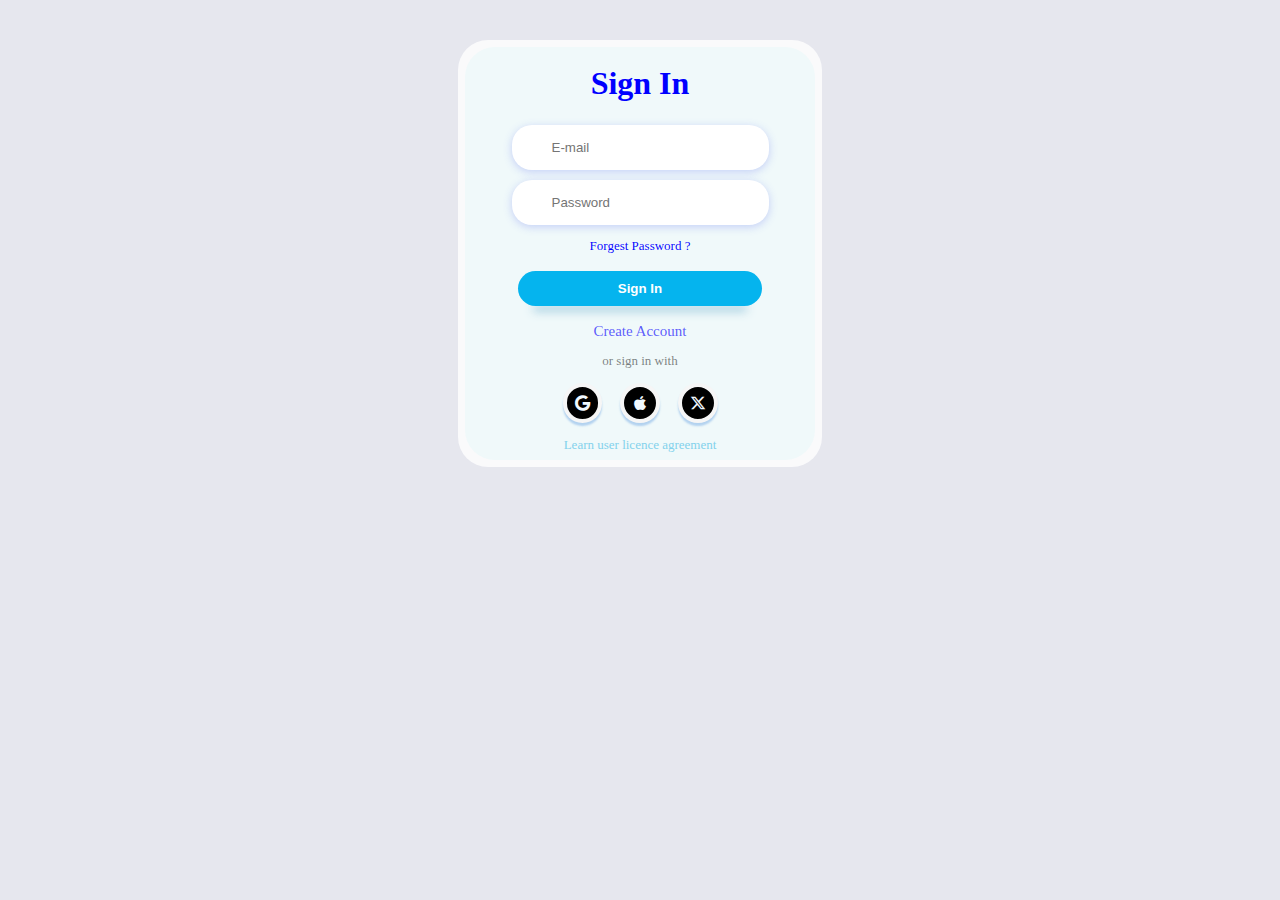
<file: index.html>
<!DOCTYPE html>
<html lang="en">

<head>
    <meta charset="UTF-8">
    <meta name="viewport" content="width=device-width, initial-scale=1.0">
    <title>Assignment 08</title>
    <link rel="stylesheet" href="style.css">
    <link rel="stylesheet" href="https://cdnjs.cloudflare.com/ajax/libs/font-awesome/6.5.0/css/all.min.css">

    <link rel="stylesheet" href="https://cdnjs.cloudflare.com/ajax/libs/animate.css/4.1.1/animate.min.css" />


</head>

<body>
    <form action="" class="animate__animated animate__backInDown">
        <div class="form">
            <div class="box">
                <div>
                    <h1>Sign In</h1>
                </div>
                <div>
                    <input type="email" name="" id="" placeholder="E-mail" required>
                </div>
                <div>
                    <input type="password" name="" id="" placeholder="Password" required>
                </div>
                <a href="./password.html" class="hero" target="_blank">Forgest Password ?</a>
                <div>
                    <button>Sign In</button>
                </div>
                <div class="signup"><a href="./signup.html" target="_blank">Create Account</a></div>
                <p> or sign in with</p>
                <div class="icons">
                    <a href=""><i class="fa-brands fa-google"></i></a>
                    <a href=""><i class="fa-brands fa-apple" style="width: 16px;"></i></a>
                    <a href=""><i class="fa-brands fa-x-twitter"></i></a>
                </div>
                <p class="note">Learn user licence agreement</p>
            </div>

        </div>
    </form>
</body>

</html>
</file>
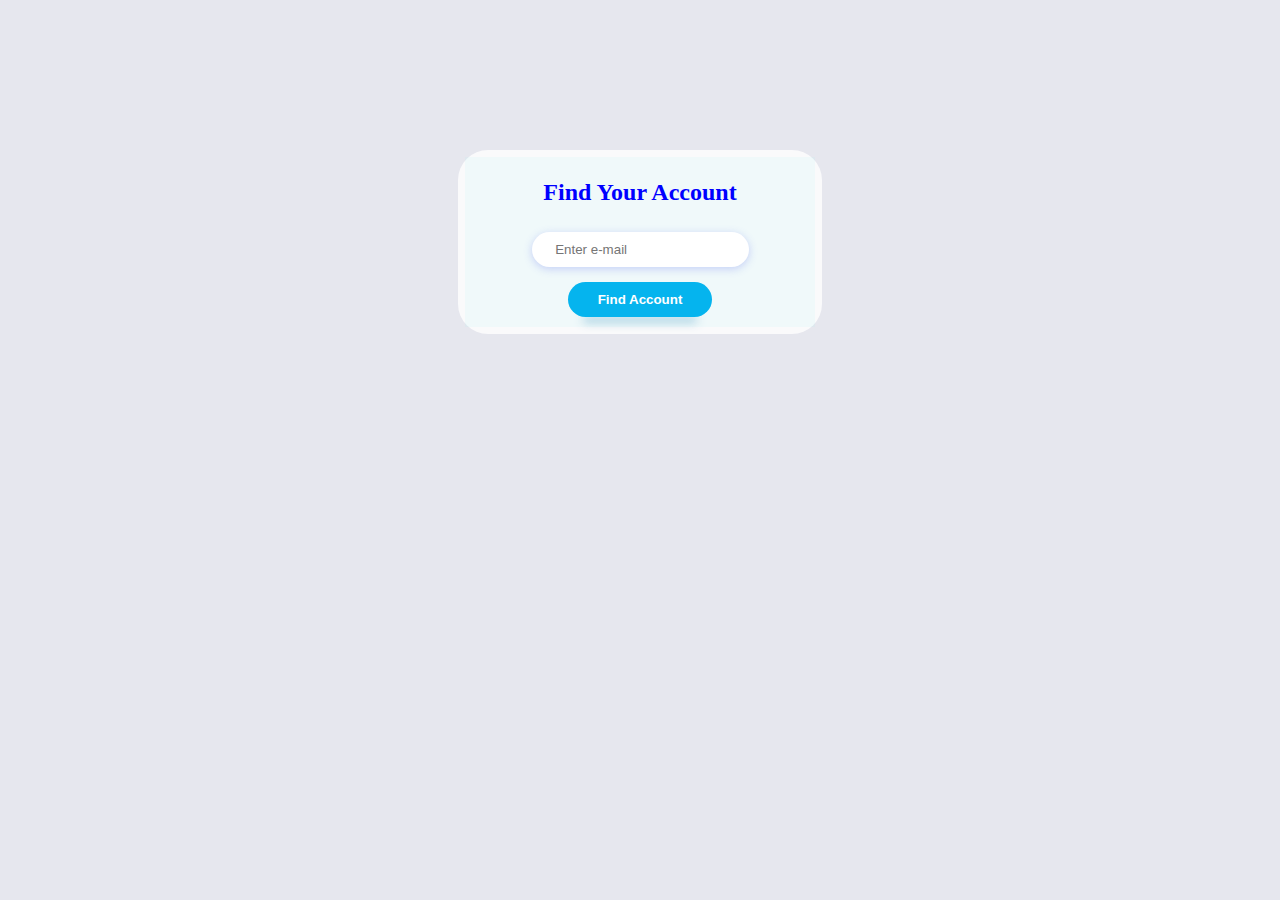
<file: password.html>
<!DOCTYPE html>
<html lang="en">
<head>
    <meta charset="UTF-8">
    <meta name="viewport" content="width=device-width, initial-scale=1.0">
    <title>Forget Password</title>
    <link rel="stylesheet" href="style.css">

    <link
    rel="stylesheet"
    href="https://cdnjs.cloudflare.com/ajax/libs/animate.css/4.1.1/animate.min.css"
  />
</head>
<body>
    <form action="" class="animate__animated animate__backInDown">
    <div class="form" style="margin-top: 150px; border-radius: 30;">
        <div class="box" style="border-radius: 0%;">
        <div>
        <h2 style="color: blue;">Find Your Account</h2>
    </div>
    <div>
        <input type="email" name="" id="" placeholder=" Enter e-mail" style="padding: 10px 20px;" required>
    </div>
    
    <div>
        <button style="padding: 10px 30px; cursor: pointer;" >Find Account</button>
    </div>


</div>

    </div>
</form>
</body>
</html>
</file>
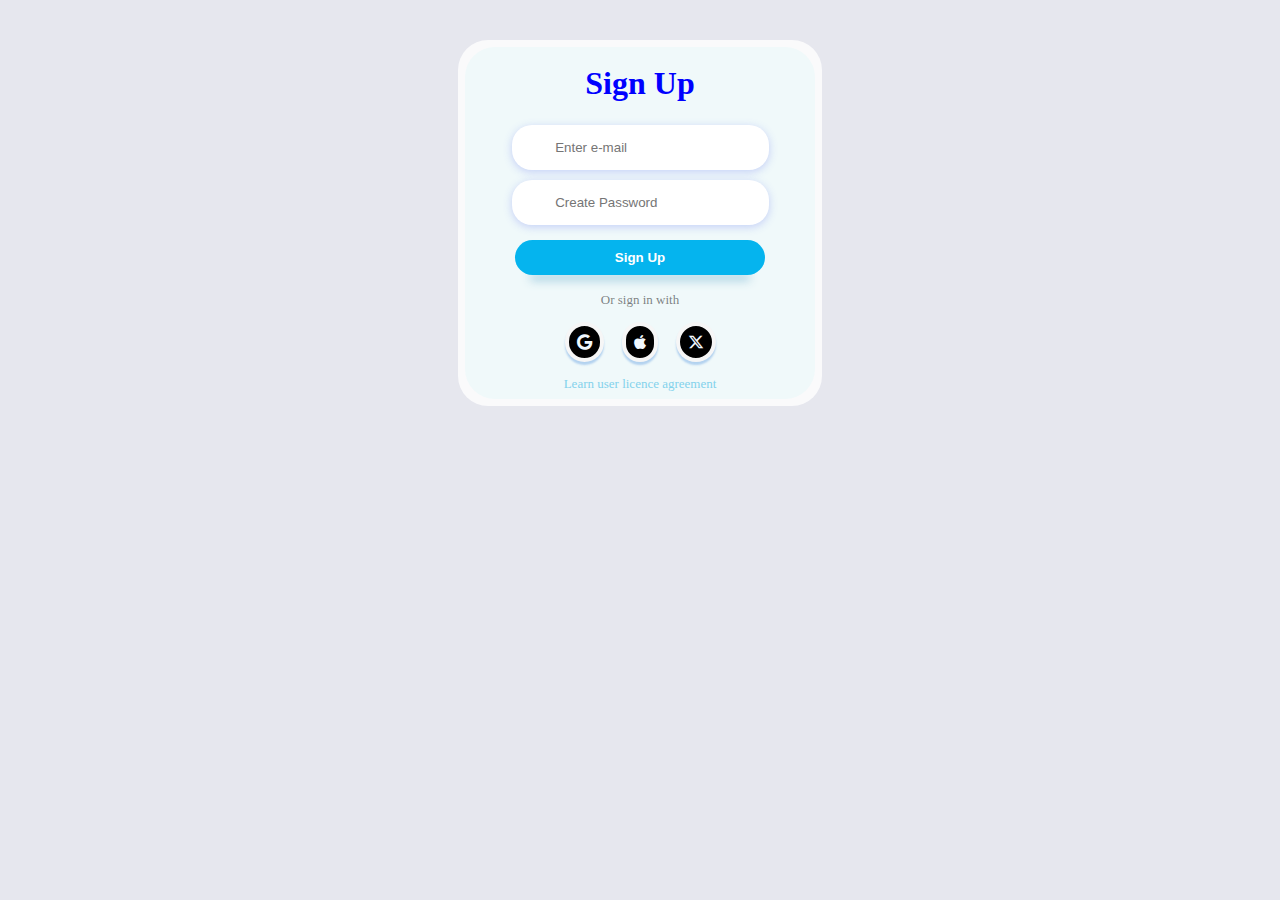
<file: signup.html>
<!DOCTYPE html>
<html lang="en">
<head>
    <meta charset="UTF-8">
    <meta name="viewport" content="width=device-width, initial-scale=1.0">
    <title>Sign Up Page</title>
    <link rel="stylesheet" href="style.css">
    <link rel="stylesheet" href="https://cdnjs.cloudflare.com/ajax/libs/font-awesome/6.5.0/css/all.min.css">

    <link
    rel="stylesheet"
    href="https://cdnjs.cloudflare.com/ajax/libs/animate.css/4.1.1/animate.min.css"
  />
</head>
<body>
    <form action="" class="animate__animated animate__backInDown">
        <div class="form">
            <div class="box">
            <div>
            <h1>Sign Up</h1>
        </div>
        <div>
            <input type="email" name="" id="" placeholder=" Enter e-mail" required>
        </div>
        <div>
            <input type="password" name="" id="" placeholder=" Create Password" required>
        </div>
        
        <div>
            <button>Sign Up</button>
        </div>
    
        <p>Or sign in with</p>
        <div class="icons">
        <a href=""><i class="fa-brands fa-google"></i></a>
        <a href=""><i class="fa-brands fa-apple"></i></a>
        <a href=""><i class="fa-brands fa-x-twitter"></i></a>
    </div>
    <p class="note">Learn user licence agreement</p>
    </div>
    
        </div>
    </form>
</body>
</html>
</file>
<file: style.css>
.form {
    border: 3px solid rgba(41, 39, 39, 0);
    border-radius: 30px;
    display: flex;
    flex-direction: column;
    padding: 4px;
    max-width: 350px;
    text-align: center;
    margin: 0 auto;
    background-color: rgba(255, 255, 255, 0.774);
    margin-top: 40px;
    line-height: 30px;


}

body {
    background-color: rgb(230, 231, 238);
}

.box {
    background-color: rgba(149, 240, 240, 0.096);
    border-radius: 30px;



}

.hero {
    text-decoration: none;
    font-size: small;
    color: rgba(0, 0, 255, 0.979);

}

h1 {
    color: blue;

}

.form input {
    padding: 15px 40px;
    border-radius: 20px;
    margin: 5px;
    border: none;
    box-shadow: 0 2px 9px rgba(79, 98, 241, 0.274);
}

.form button {
    padding: 10px 100px;
    border-radius: 30px;
    border: none;
    background-color: rgb(5, 180, 238);
    color: white;
    margin: 10px;
    box-shadow: rgba(133, 189, 215, 0.8784313725) 0px 20px 10px -15px;
    transition: all 0.2s ease-in-out;
    font-weight: bold;
    cursor: pointer;
}

p {
    color: rgba(0, 0, 0, 0.507);
    margin: 0px;
    font-size: 13px;
    cursor: pointer;
}

i {
    background-color: black;
    color: aliceblue;
    border-radius: 20px;
    padding: 8px;
    border: 4px solid rgba(255, 255, 255, 0.966);
    box-shadow: 0px 3px 2px 0px rgba(55, 132, 219, 0.329);
    margin: 7px;


}

.note {
    color: rgb(131, 210, 236);
    font-size: small;
}

.signup a {
    text-decoration: none;
    color: rgba(90, 90, 250, 0.986);
    font-size: 15px;
}

.form input:focus {
    outline: none;
    border-inline: 2px solid #12B1D1;

}

.form button:hover {

    transform: scale(1.03);
    box-shadow: rgba(133, 189, 215, 0.8784313725) 0px 23px 10px -20px;
    font-weight: bold;
}

.form button:active {
    transform: scale(0.95);
    box-shadow: rgba(133, 189, 215, 0.8784313725) 0px 15px 10px -10px;
}

.icons a i:hover {
    transition: all 0.3s ease-in-out;
    transform: scale(1.11);

}



/* Media qury starts here */


@media screen and (max-width: 460px) {
    .form {
        width: 270px;
    }

    .form input {
        padding: 15px 15px;
        border-radius: 20px;
        margin: 5px;
        border: none;
        box-shadow: 0 2px 9px rgba(79, 98, 241, 0.274);
    }

    .form button {
        padding: 10px 50px;
        border-radius: 30px;
        border: none;
        background-color: rgb(5, 180, 238);
        color: white;
        margin: 10px;
    }

}

@media screen and (max-width: 360px) {
    .form {
        width: 260px;
    }

    .form input {
        padding: 15px 15px;
        border-radius: 20px;
        margin: 5px;
        border: none;
        box-shadow: 0 2px 9px rgba(79, 98, 241, 0.274);
    }

    .form button {
        padding: 10px 50px;
        border-radius: 30px;
        border: none;
        background-color: rgb(5, 180, 238);
        color: white;
        margin: 10px;
    }

}
</file>
